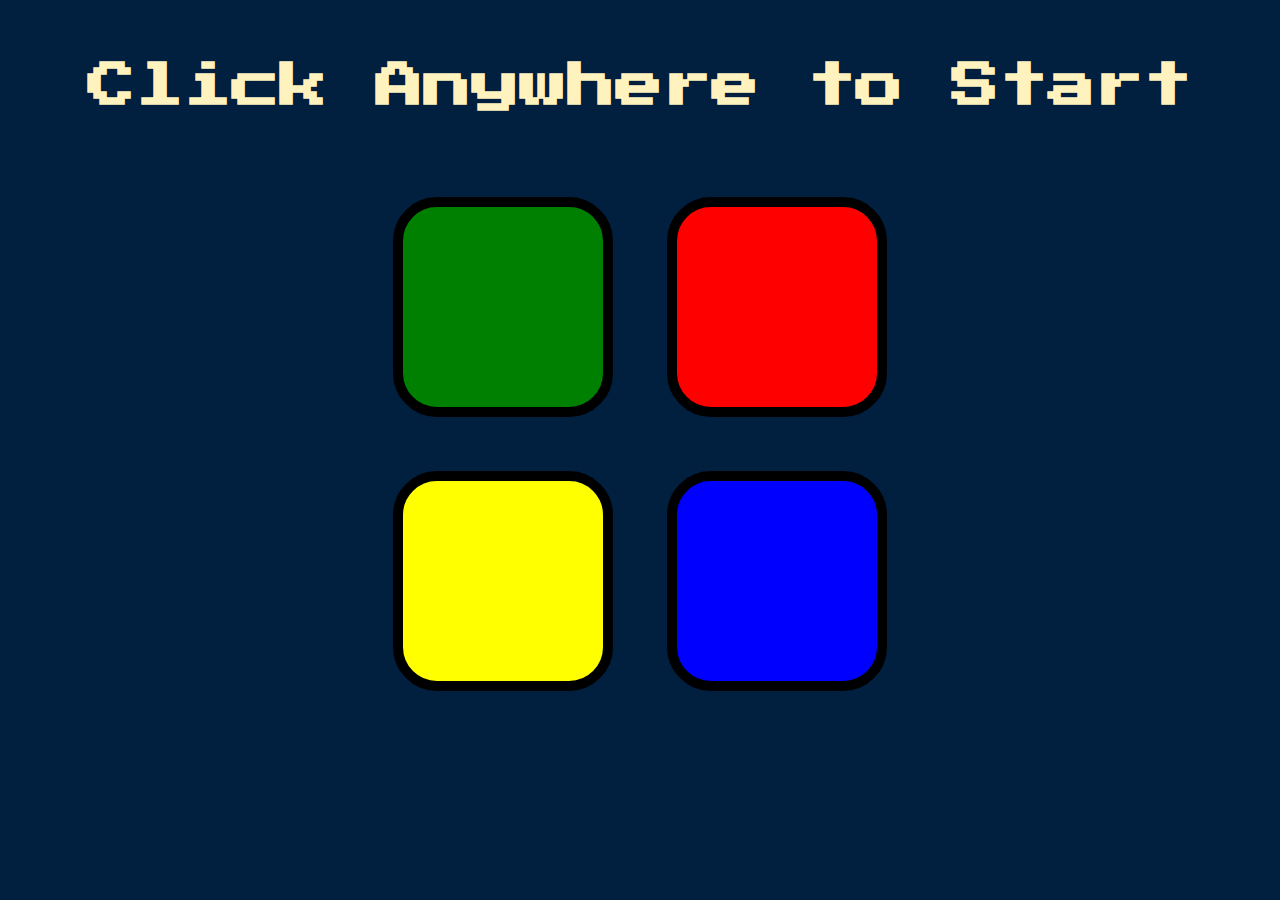
<file: index.html>
<!DOCTYPE html>
<html lang="en" dir="ltr">

<head>
  <meta charset="utf-8">
  <title>Simon</title>
  <link rel="stylesheet" href="styles.css">
  <link href="https://fonts.googleapis.com/css?family=Press+Start+2P" rel="stylesheet">
</head>

<body>
  <h1 id="level-title">Click Anywhere to Start</h1>
  <div class="container">
    <div class="row">

      <div type="button" id="green" class="btn green">

      </div>

      <div type="button" id="red" class="btn red">

      </div>
    </div>

    <div class="row">

      <div type="button" id="yellow" class="btn yellow">

      </div>
      <div type="button" id="blue" class="btn blue">

      </div>

    </div>

  </div>

  <script src="https://ajax.googleapis.com/ajax/libs/jquery/3.6.0/jquery.min.js"></script>
  <script src="./game.js" charset="utf-8"></script>
</body>

</html>
</file>
<file: styles.css>
body {
  text-align: center;
  background-color: #011F3F;
}

#level-title {
  font-family: 'Press Start 2P', cursive;
  font-size: 3rem;
  margin:  3%;
  color: #FEF2BF;
  line-height: 2em;
  
}

#restart {
  background-color: transparent;
  border-color: transparent;
  color: yellow;
  width: 250px;
  height: 60px;
  border-radius: 20%;
  font-family: 'Press Start 2P', cursive;
  font-size: 30px;
  margin: auto;
  cursor: pointer;
  text-decoration: underline;

}

.container {
  display: block;
  width: 50%;
  margin: auto;

}

.btn {
  margin: 25px;
  display: inline-block;
  height: 200px;
  width: 200px;
  border: 10px solid black;
  border-radius: 20%;
}

.game-over {
  background-color: red;
  opacity: 0.8;
}

.red {
  background-color: red;
}

.green {
  background-color: green;
}

.blue {
  background-color: blue;
}

.yellow {
  background-color: yellow;
}

.pressed {
  box-shadow: 0 0 20px white;
  background-color: grey;
}

.start {
  color: yellow;
  padding: 5px;
  cursor: pointer;
  text-decoration: underline;

}

.appear {
  visibility: hidden;
}
</file>
